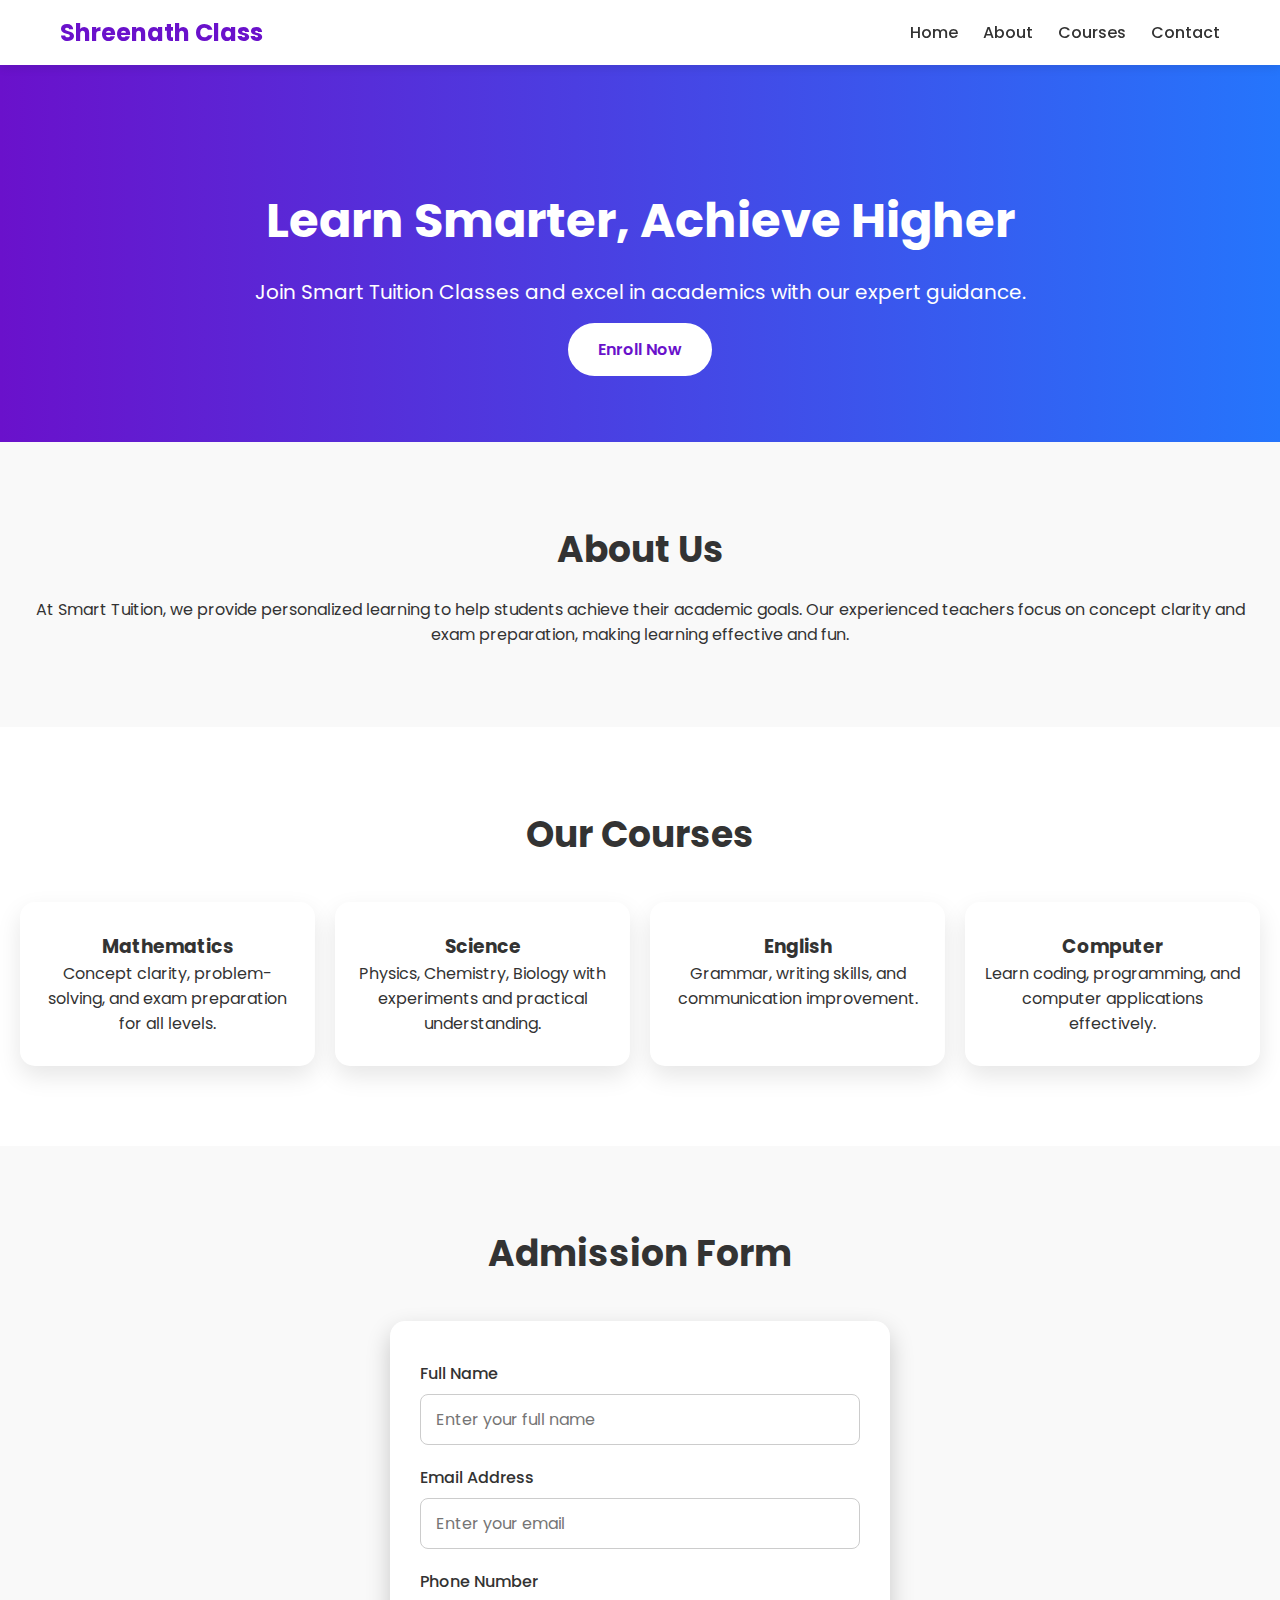
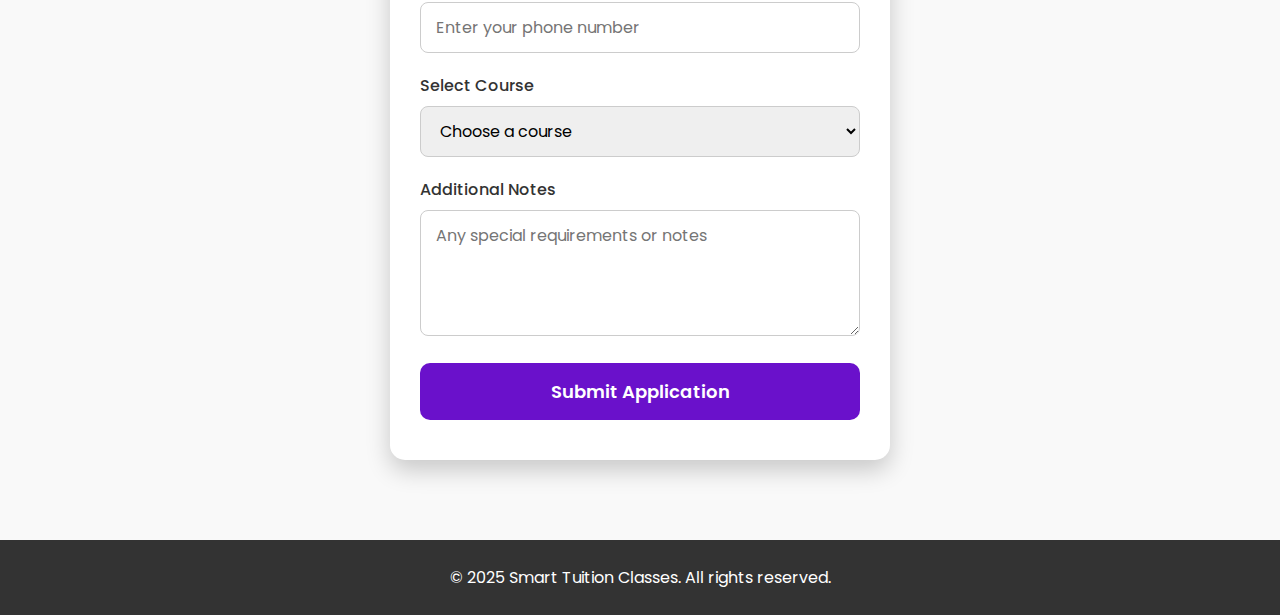
<file: project 5 form and website using ai/tution classes website/index.html>
<!DOCTYPE html>
<html lang="en">
<head>
    <meta charset="UTF-8">
    <meta name="viewport" content="width=device-width, initial-scale=1.0">
    <title>Smart Tuition Classes</title>
    <link href="https://fonts.googleapis.com/css2?family=Poppins:wght@400;500;600&display=swap" rel="stylesheet">
    <link rel="stylesheet" href="style.css">
</head>
<body>

    <!-- ===== Header / Navbar ===== -->
    <header>
        <div class="container header-container">
            <div class="logo">Shreenath Class</div>
            <nav>
                <ul>
                    <li><a href="#home" class="nav-link">Home</a></li>
                    <li><a href="#about" class="nav-link">About</a></li>
                    <li><a href="#courses" class="nav-link">Courses</a></li>
                    <li><a href="#contact" class="nav-link">Contact</a></li>
                </ul>
            </nav>
        </div>
    </header>

    <!-- ===== Hero Section ===== -->
    <section id="home" class="hero-section">
        <div class="hero-content">
            <h1>Learn Smarter, Achieve Higher</h1>
            <p>Join Smart Tuition Classes and excel in academics with our expert guidance.</p>
            <a href="#contact" class="btn">Enroll Now</a>
        </div>
    </section>

    <!-- ===== About Section ===== -->
    <section id="about" class="about-section">
        <div class="container">
            <h2>About Us</h2>
            <p>At Smart Tuition, we provide personalized learning to help students achieve their academic goals. Our experienced teachers focus on concept clarity and exam preparation, making learning effective and fun.</p>
        </div>
    </section>

    <!-- ===== Courses Section ===== -->
    <section id="courses" class="courses-section">
        <div class="container">
            <h2>Our Courses</h2>
            <div class="courses-grid">
                <div class="course-card">
                    <h3>Mathematics</h3>
                    <p>Concept clarity, problem-solving, and exam preparation for all levels.</p>
                </div>
                <div class="course-card">
                    <h3>Science</h3>
                    <p>Physics, Chemistry, Biology with experiments and practical understanding.</p>
                </div>
                <div class="course-card">
                    <h3>English</h3>
                    <p>Grammar, writing skills, and communication improvement.</p>
                </div>
                <div class="course-card">
                    <h3>Computer</h3>
                    <p>Learn coding, programming, and computer applications effectively.</p>
                </div>
            </div>
        </div>
    </section>

    <!-- ===== Contact / Admission Form Section ===== -->
    <section id="contact" class="contact-section">
        <div class="container">
            <h2>Admission Form</h2>
            <div class="form-container">
                <form id="admissionForm">
                    <div class="form-group">
                        <label for="fullname">Full Name</label>
                        <input type="text" id="fullname" name="fullname" placeholder="Enter your full name" required>
                    </div>

                    <div class="form-group">
                        <label for="email">Email Address</label>
                        <input type="email" id="email" name="email" placeholder="Enter your email" required>
                    </div>

                    <div class="form-group">
                        <label for="phone">Phone Number</label>
                        <input type="tel" id="phone" name="phone" placeholder="Enter your phone number" required>
                    </div>

                    <div class="form-group">
                        <label for="course">Select Course</label>
                        <select id="course" name="course" required>
                            <option value="" disabled selected>Choose a course</option>
                            <option value="maths">Mathematics</option>
                            <option value="science">Science</option>
                            <option value="english">English</option>
                            <option value="computer">Computer</option>
                        </select>
                    </div>

                    <div class="form-group">
                        <label for="message">Additional Notes</label>
                        <textarea id="message" name="message" rows="4" placeholder="Any special requirements or notes"></textarea>
                    </div>

                    <button type="submit" class="submit-btn">Submit Application</button>
                </form>
            </div>
        </div>
    </section>

    <!-- ===== Footer ===== -->
    <footer>
        <div class="container footer-container">
            <p>&copy; 2025 Smart Tuition Classes. All rights reserved.</p>
        </div>
    </footer>

    <script src="script.js"></script>
</body>
</html>
</file>
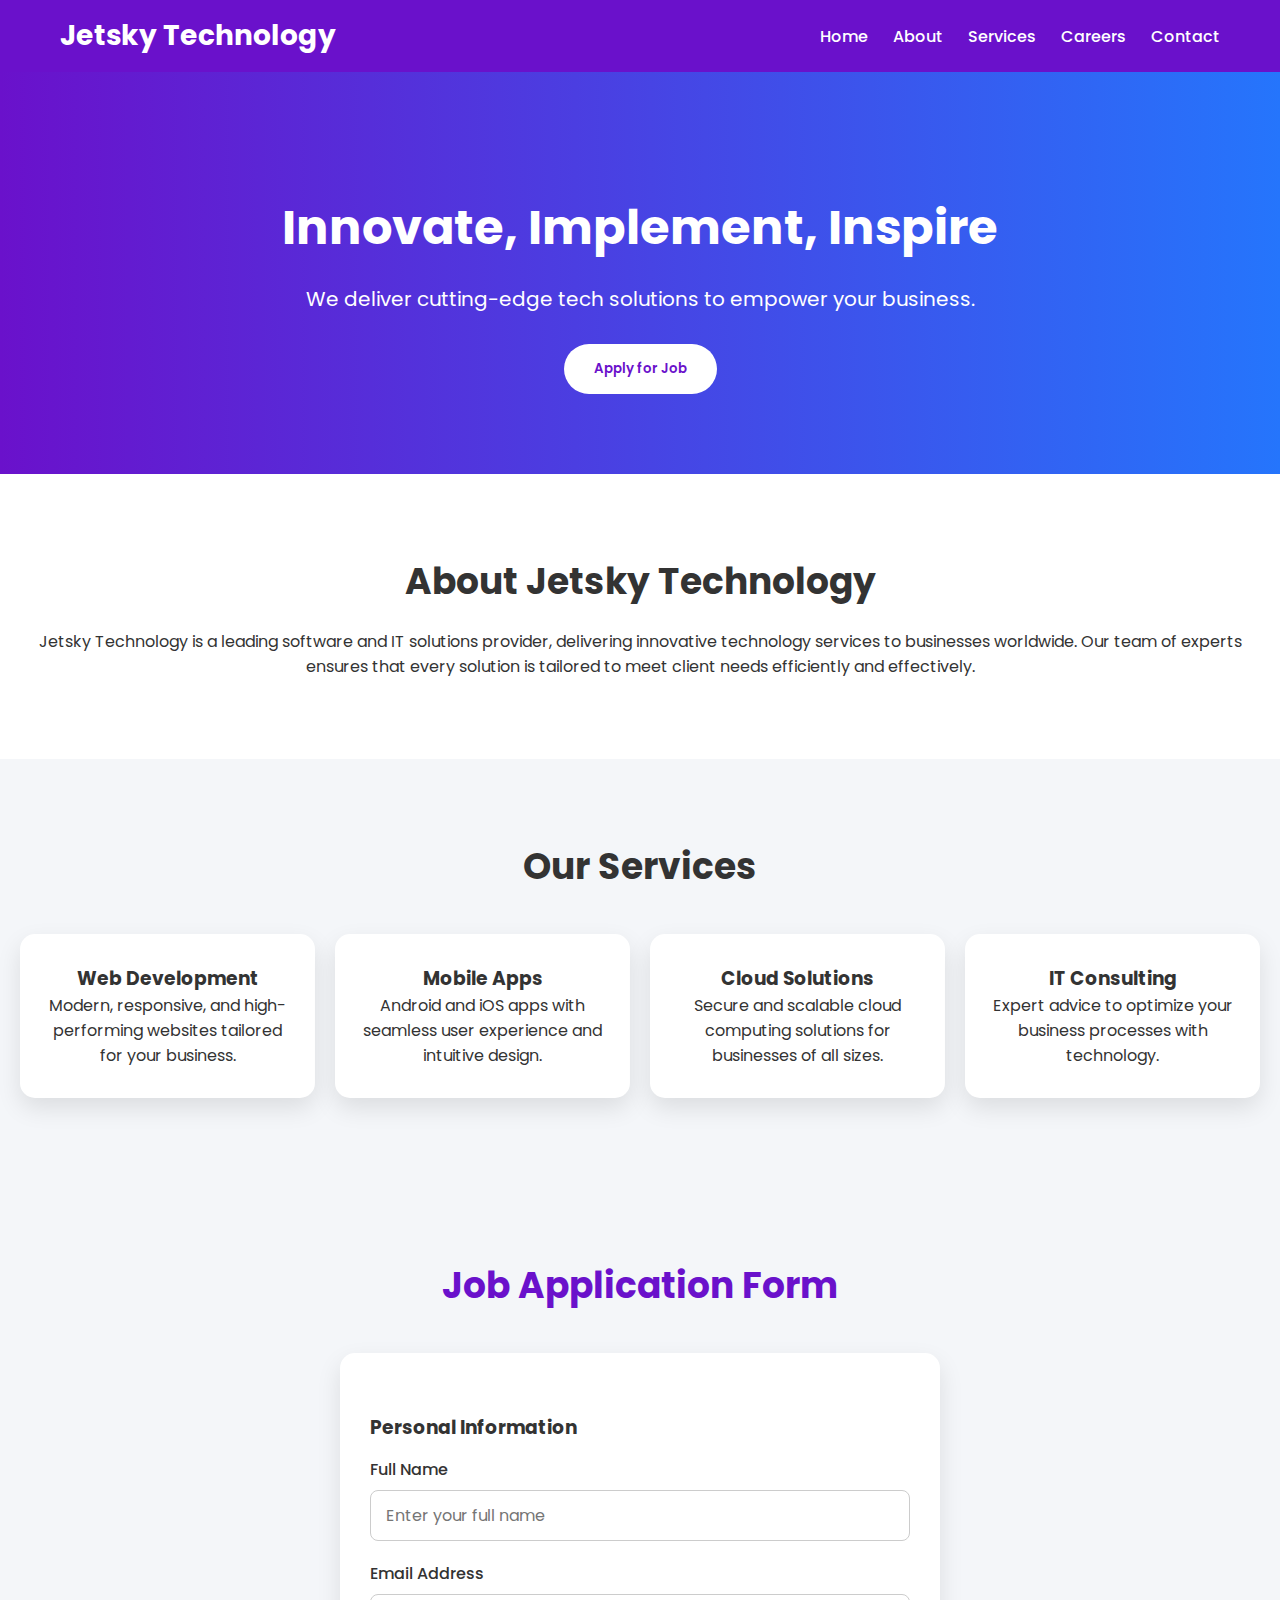
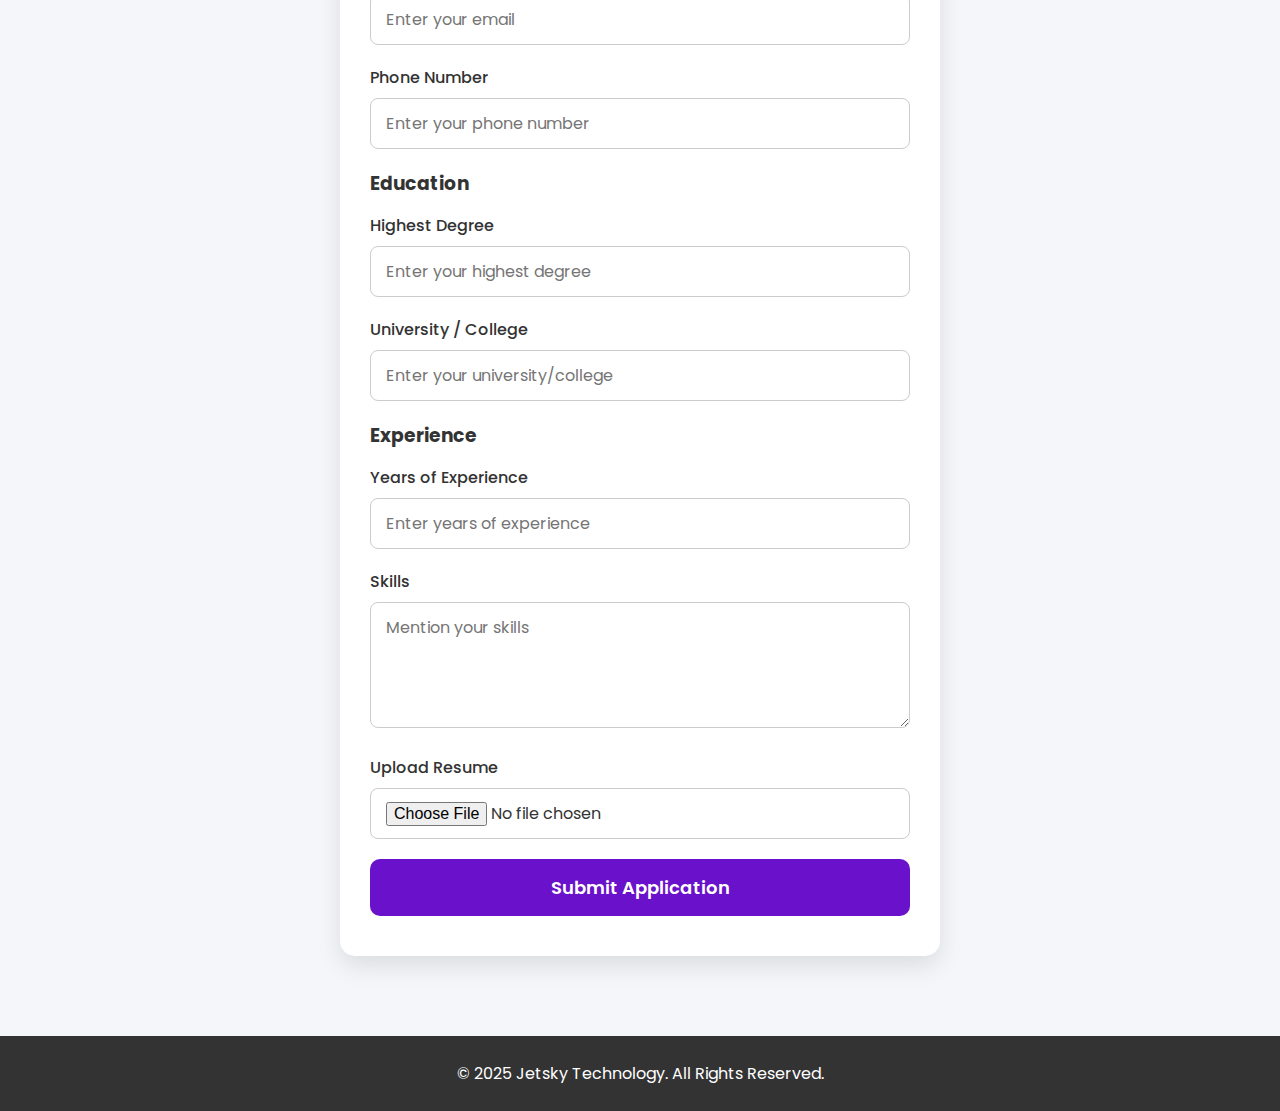
<file: project 7 job application form and website/website/index.html>
<!DOCTYPE html>
<html lang="en">
<head>
    <meta charset="UTF-8">
    <meta name="viewport" content="width=device-width, initial-scale=1.0">
    <title>Jetsky Technology</title>
    <link href="https://fonts.googleapis.com/css2?family=Poppins:wght@400;500;600&display=swap" rel="stylesheet">
    <link rel="stylesheet" href="style.css">
</head>
<body>

    <!-- ===== Header / Navbar ===== -->
    <header>
        <div class="container header-container">
            <div class="logo">Jetsky Technology</div>
            <nav>
                <ul>
                    <li><a href="#home">Home</a></li>
                    <li><a href="#about">About</a></li>
                    <li><a href="#services">Services</a></li>
                    <li><a href="#careers">Careers</a></li>
                    <li><a href="#contact">Contact</a></li>
                </ul>
            </nav>
        </div>
    </header>

    <!-- ===== Hero Section ===== -->
    <section id="home" class="hero-section">
        <div class="hero-content">
            <h1>Innovate, Implement, Inspire</h1>
            <p>We deliver cutting-edge tech solutions to empower your business.</p>
            <button class="btn" id="openFormBtn">Apply for Job</button>
        </div>
    </section>

    <!-- ===== About Section ===== -->
    <section id="about" class="about-section">
        <div class="container">
            <h2>About Jetsky Technology</h2>
            <p>Jetsky Technology is a leading software and IT solutions provider, delivering innovative technology services to businesses worldwide. Our team of experts ensures that every solution is tailored to meet client needs efficiently and effectively.</p>
        </div>
    </section>

    <!-- ===== Services Section ===== -->
    <section id="services" class="services-section">
        <div class="container">
            <h2>Our Services</h2>
            <div class="services-grid">
                <div class="service-card">
                    <h3>Web Development</h3>
                    <p>Modern, responsive, and high-performing websites tailored for your business.</p>
                </div>
                <div class="service-card">
                    <h3>Mobile Apps</h3>
                    <p>Android and iOS apps with seamless user experience and intuitive design.</p>
                </div>
                <div class="service-card">
                    <h3>Cloud Solutions</h3>
                    <p>Secure and scalable cloud computing solutions for businesses of all sizes.</p>
                </div>
                <div class="service-card">
                    <h3>IT Consulting</h3>
                    <p>Expert advice to optimize your business processes with technology.</p>
                </div>
            </div>
        </div>
    </section>

    <!-- ===== Careers / Job Application Form ===== -->
    <section id="careers" class="careers-section">
        <div class="container">
            <h2>Job Application Form</h2>
            <form id="jobForm" class="form-container">
                <h3>Personal Information</h3>
                <div class="form-group">
                    <label for="fullname">Full Name</label>
                    <input type="text" id="fullname" name="fullname" placeholder="Enter your full name" required>
                </div>
                <div class="form-group">
                    <label for="email">Email Address</label>
                    <input type="email" id="email" name="email" placeholder="Enter your email" required>
                </div>
                <div class="form-group">
                    <label for="phone">Phone Number</label>
                    <input type="tel" id="phone" name="phone" placeholder="Enter your phone number" required>
                </div>

                <h3>Education</h3>
                <div class="form-group">
                    <label for="degree">Highest Degree</label>
                    <input type="text" id="degree" name="degree" placeholder="Enter your highest degree" required>
                </div>
                <div class="form-group">
                    <label for="university">University / College</label>
                    <input type="text" id="university" name="university" placeholder="Enter your university/college" required>
                </div>

                <h3>Experience</h3>
                <div class="form-group">
                    <label for="experience">Years of Experience</label>
                    <input type="number" id="experience" name="experience" placeholder="Enter years of experience" required>
                </div>
                <div class="form-group">
                    <label for="skills">Skills</label>
                    <textarea id="skills" name="skills" rows="4" placeholder="Mention your skills" required></textarea>
                </div>

                <div class="form-group">
                    <label for="resume">Upload Resume</label>
                    <input type="file" id="resume" name="resume" accept=".pdf,.doc,.docx" required>
                </div>

                <button type="submit" class="submit-btn">Submit Application</button>
            </form>
        </div>
    </section>

    <!-- ===== Footer ===== -->
    <footer>
        <div class="container footer-container">
            <p>&copy; 2025 Jetsky Technology. All Rights Reserved.</p>
        </div>
    </footer>

    <script src="script.js"></script>
</body>
</html>
</file>
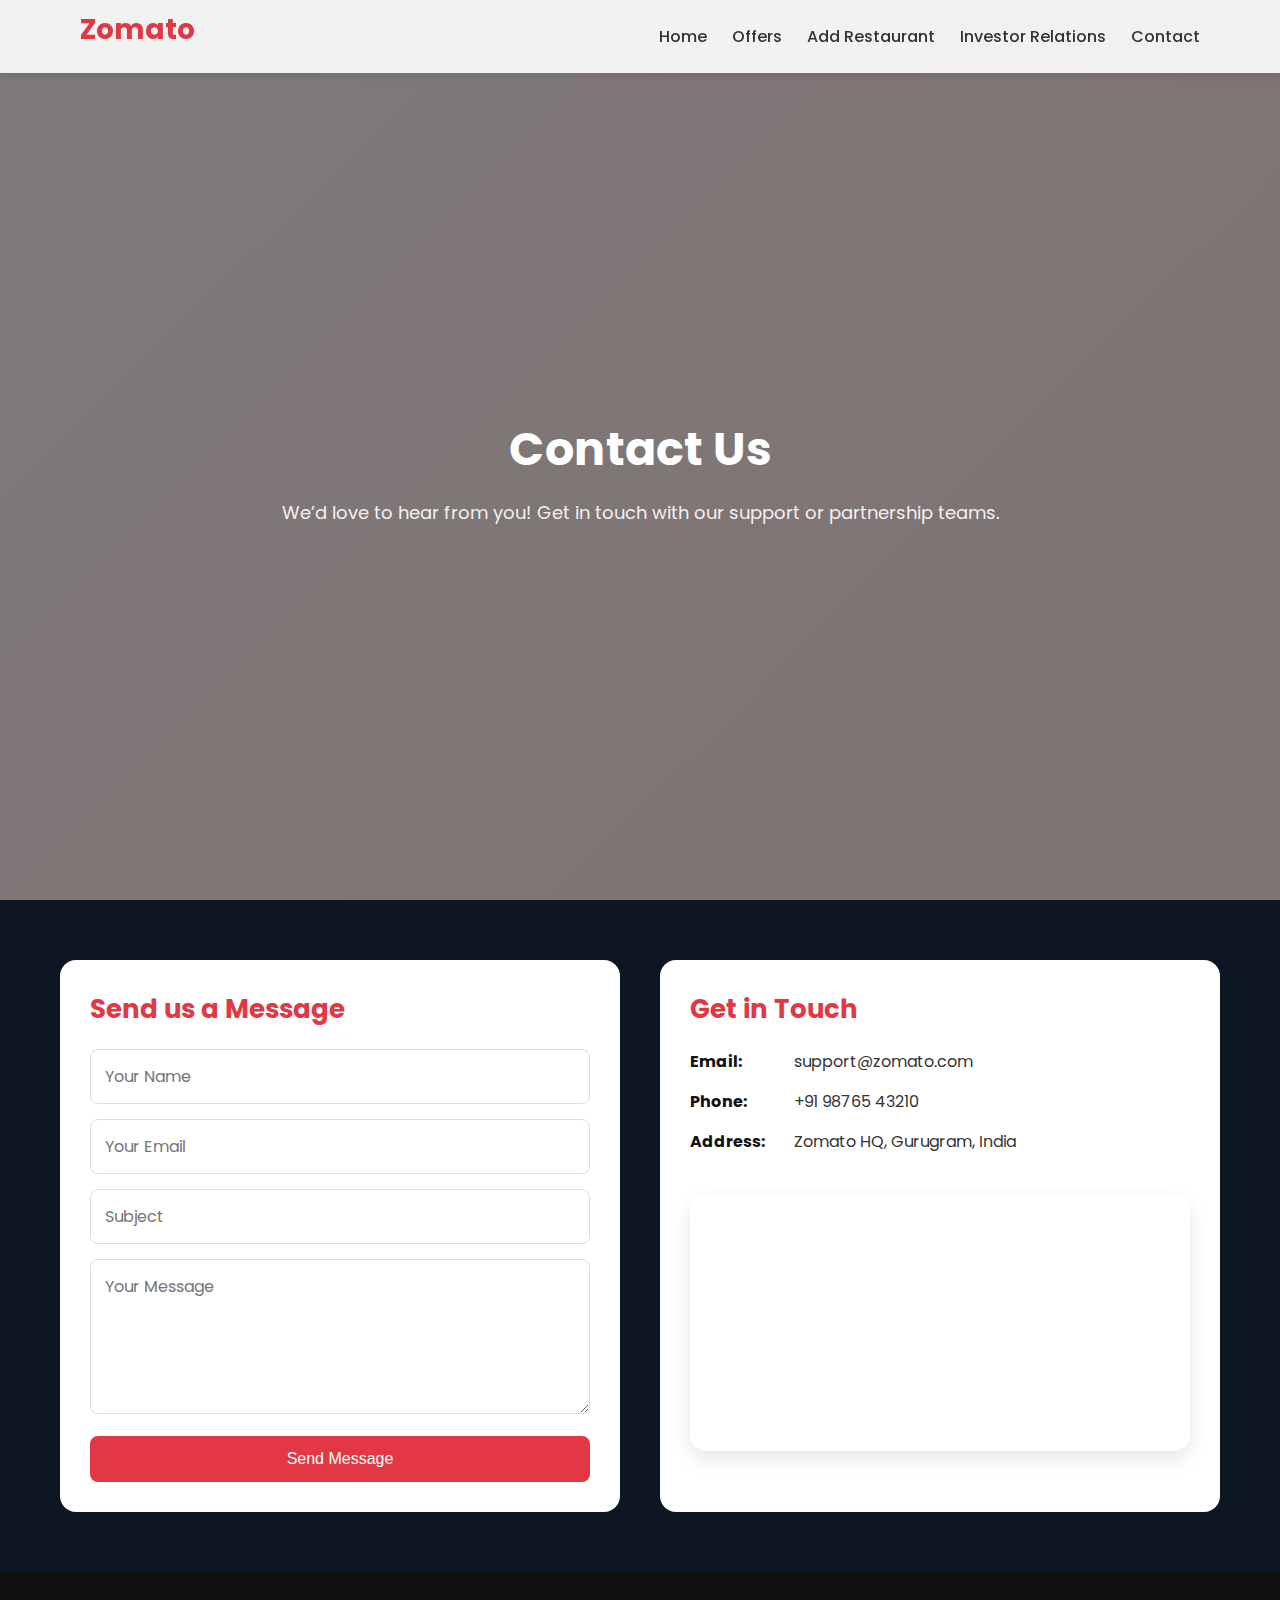
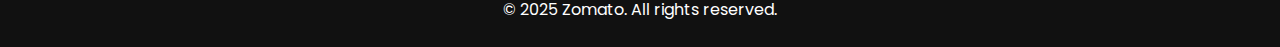
<file: project no 6 zomato website using ai/website/contact.html>
<!DOCTYPE html>
<html lang="en">
<head>
  <meta charset="UTF-8">
  <meta name="viewport" content="width=device-width, initial-scale=1.0">
  <title>Zomato | Contact Us</title>
  <link rel="stylesheet" href="style.css">
  <style>
    /* ===== CONTACT PAGE STYLE ===== */
    body {
      font-family: "Poppins", sans-serif;
      margin: 0;
      background: linear-gradient(135deg, #fff5f5, #ffe4e4);
      color: #333;
    }

    header {
      background: rgba(255, 255, 255, 0.9);
      padding: 15px 80px;
      display: flex;
      justify-content: space-between;
      align-items: center;
      box-shadow: 0 3px 8px rgba(0, 0, 0, 0.1);
    }

    header h1 {
      color: #e23744;
      font-size: 28px;
      font-weight: 700;
    }

    nav ul {
      list-style: none;
      display: flex;
      gap: 25px;
    }

    nav a {
      text-decoration: none;
      color: #333;
      font-weight: 500;
      transition: 0.3s;
    }

    nav a:hover {
      color: #e23744;
    }

    .hero {
      text-align: center;
      padding: 100px 20px 60px;
      background: url('https://images.unsplash.com/photo-1528605248644-14dd04022da1?auto=format&fit=crop&w=1600&q=80') center/cover;
      color: #fff;
      position: relative;
    }

    .hero::after {
      content: "";
      position: absolute;
      top: 0; left: 0;
      width: 100%; height: 100%;
      background: rgba(0, 0, 0, 0.5);
    }

    .hero-content {
      position: relative;
      z-index: 1;
    }

    .hero h2 {
      font-size: 46px;
      margin-bottom: 15px;
    }

    .hero p {
      font-size: 18px;
      opacity: 0.9;
    }

    .contact-container {
      max-width: 1200px;
      margin: 60px auto;
      display: grid;
      grid-template-columns: repeat(auto-fit, minmax(350px, 1fr));
      gap: 40px;
      padding: 0 20px;
    }

    .contact-form {
      background: #fff;
      padding: 30px;
      border-radius: 16px;
      box-shadow: 0 8px 20px rgba(0, 0, 0, 0.08);
    }

    .contact-form h3 {
      color: #e23744;
      margin-bottom: 20px;
      font-size: 26px;
    }

    .contact-form input,
    .contact-form textarea {
      width: 100%;
      padding: 14px;
      margin-bottom: 15px;
      border: 1px solid #ddd;
      border-radius: 8px;
      font-size: 16px;
      font-family: "Poppins", sans-serif;
      outline: none;
      transition: border-color 0.3s;
    }

    .contact-form input:focus,
    .contact-form textarea:focus {
      border-color: #e23744;
    }

    .contact-form button {
      width: 100%;
      padding: 14px;
      background: #e23744;
      color: #fff;
      border: none;
      border-radius: 8px;
      font-size: 16px;
      cursor: pointer;
      transition: 0.3s;
    }

    .contact-form button:hover {
      background: #ff495c;
    }

    .contact-info {
      background: #fff;
      padding: 30px;
      border-radius: 16px;
      box-shadow: 0 8px 20px rgba(0, 0, 0, 0.08);
    }

    .contact-info h3 {
      color: #e23744;
      margin-bottom: 20px;
      font-size: 26px;
    }

    .info-item {
      margin-bottom: 15px;
    }

    .info-item strong {
      display: inline-block;
      width: 100px;
      color: #111;
    }

    .map {
      margin-top: 40px;
      border-radius: 16px;
      overflow: hidden;
      box-shadow: 0 8px 20px rgba(0, 0, 0, 0.1);
    }

    footer {
      text-align: center;
      padding: 25px;
      background: #111;
      color: #fff;
      margin-top: 60px;
    }
  </style>
</head>
<body>

  <header>
    <h1>Zomato</h1>
    <nav>
      <ul>
        <li><a href="index.html">Home</a></li>
        <li><a href="offers.html">Offers</a></li>
        <li><a href="add-restaurant.html">Add Restaurant</a></li>
        <li><a href="investor.html">Investor Relations</a></li>
        <li><a href="contact.html" class="active">Contact</a></li>
      </ul>
    </nav>
  </header>

  <section class="hero">
    <div class="hero-content">
      <h2>Contact Us</h2>
      <p>We’d love to hear from you! Get in touch with our support or partnership teams.</p>
    </div>
  </section>

  <section class="contact-container">

    <div class="contact-form">
      <h3>Send us a Message</h3>
      <form id="contactForm">
        <input type="text" placeholder="Your Name" required>
        <input type="email" placeholder="Your Email" required>
        <input type="text" placeholder="Subject" required>
        <textarea rows="5" placeholder="Your Message" required></textarea>
        <button type="submit">Send Message</button>
      </form>
    </div>

    <div class="contact-info">
      <h3>Get in Touch</h3>
      <div class="info-item"><strong>Email:</strong> support@zomato.com</div>
      <div class="info-item"><strong>Phone:</strong> +91 98765 43210</div>
      <div class="info-item"><strong>Address:</strong> Zomato HQ, Gurugram, India</div>

      <div class="map">
        <iframe 
          src="https://www.google.com/maps/embed?pb=!1m18!1m12!1m3!1d3503.727295238422!2d77.0496!3d28.4681!2m3!1f0!2f0!3f0!3m2!1i1024!2i768!4f13.1!3m3!1m2!1s0x390d193d00000001%3A0x8d20a1b1fddc1b1b!2sZomato%20Office!5e0!3m2!1sen!2sin!4v1697478123999!5m2!1sen!2sin"
          width="100%" height="250" style="border:0;" allowfullscreen="" loading="lazy"></iframe>
      </div>
    </div>

  </section>

  <footer>
    <p>© 2025 Zomato. All rights reserved.</p>
  </footer>

  <script>
    document.getElementById('contactForm').addEventListener('submit', function(e){
      e.preventDefault();
      alert('Thank you for contacting Zomato! We’ll get back to you soon.');
      this.reset();
    });
  </script>

</body>
</html>
</file>
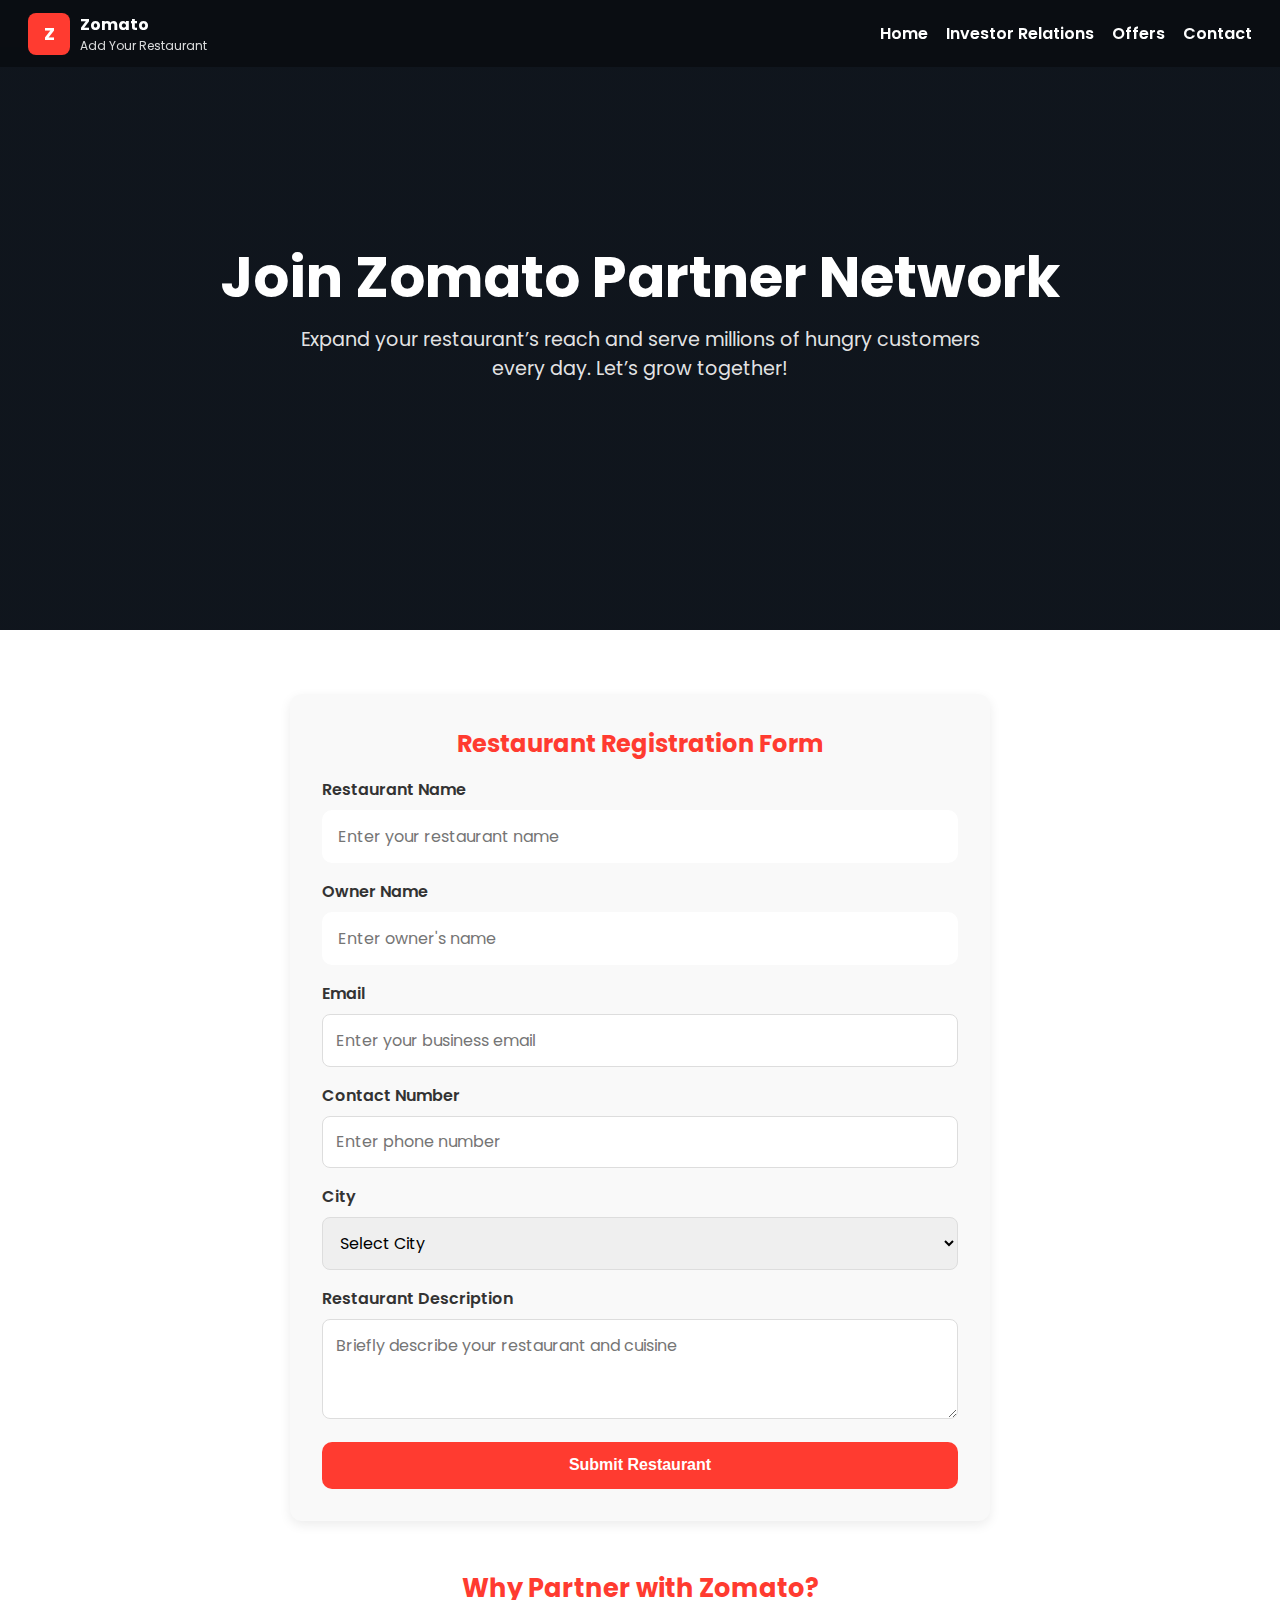
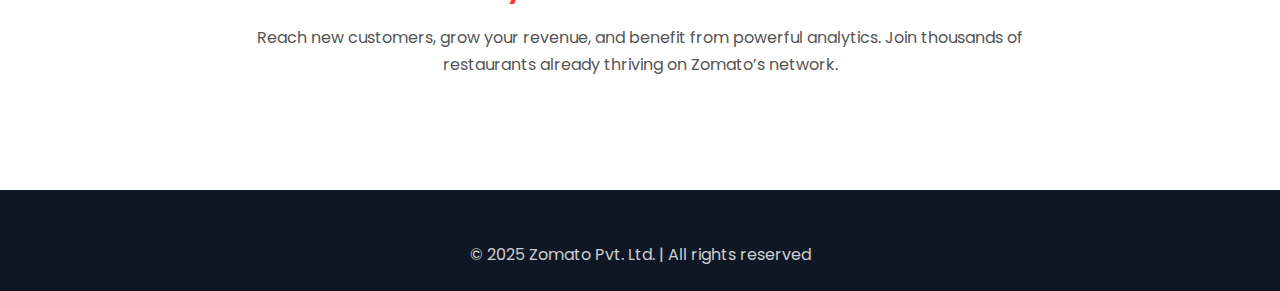
<file: project no 6 zomato website using ai/website/restaurant.html>
<!DOCTYPE html>
<html lang="en">
<head>
  <meta charset="UTF-8" />
  <meta name="viewport" content="width=device-width, initial-scale=1.0" />
  <title>Zomato – Add Your Restaurant</title>
  <link rel="stylesheet" href="style.css" />
  <link href="https://fonts.googleapis.com/css2?family=Poppins:wght@300;400;600;700&display=swap" rel="stylesheet" />
  <style>
    /* --- Restaurant Page Custom Styles --- */
    .restaurant-hero {
      min-height: 70vh;
      background: linear-gradient(rgba(16,20,24,0.6), rgba(16,20,24,0.6)),
        url('https://images.unsplash.com/photo-1551782450-a2132b4ba21d?q=80&w=1600&auto=format&fit=crop');
      background-size: cover;
      background-position: center;
      color: #fff;
      display: flex;
      align-items: center;
      justify-content: center;
      text-align: center;
      padding: 3rem;
    }

    .restaurant-hero h1 {
      font-size: clamp(2rem, 5vw, 3.5rem);
      margin-bottom: 1rem;
    }

    .restaurant-hero p {
      font-size: 1.2rem;
      max-width: 700px;
      margin: 0 auto;
      color: rgba(255, 255, 255, 0.9);
    }

    .restaurant-form {
      background: #fff;
      color: #333;
      padding: 4rem 2rem;
      display: flex;
      flex-direction: column;
      align-items: center;
    }

    form {
      max-width: 700px;
      width: 100%;
      background: #f9f9f9;
      padding: 2rem;
      border-radius: 12px;
      box-shadow: 0 4px 12px rgba(0,0,0,0.08);
    }

    h2 {
      color: #ff3b30;
      text-align: center;
      margin-bottom: 1rem;
    }

    .form-group {
      margin-bottom: 1rem;
    }

    label {
      display: block;
      font-weight: 600;
      margin-bottom: 0.5rem;
    }

    input, textarea, select {
      width: 100%;
      padding: 0.8rem;
      border: 1px solid #ddd;
      border-radius: 8px;
      font-size: 1rem;
      font-family: 'Poppins', sans-serif;
    }

    textarea {
      resize: vertical;
      min-height: 100px;
    }

    button.submit-btn {
      background: #ff3b30;
      border: none;
      color: white;
      padding: 0.9rem 1.5rem;
      border-radius: 10px;
      font-weight: 600;
      font-size: 1rem;
      cursor: pointer;
      transition: 0.3s;
      width: 100%;
    }

    button.submit-btn:hover {
      background: #ff665e;
      transform: translateY(-2px);
    }

    .info-section {
      max-width: 800px;
      margin: 3rem auto;
      text-align: center;
    }

    .info-section h3 {
      color: #ff3b30;
      font-size: 1.6rem;
      margin-bottom: 1rem;
    }

    .info-section p {
      color: #555;
      line-height: 1.7;
    }

    footer {
      background: #0f1724;
      color: rgba(255,255,255,0.8);
      text-align: center;
      padding: 1.5rem;
    }
  </style>
</head>
<body>

  <header>
    <div class="logo">
      <div class="mark">Z</div>
      <div style="color:white">
        <div style="font-weight:700;">Zomato</div>
        <div style="font-size:12px;opacity:0.85;">Add Your Restaurant</div>
      </div>
    </div>

    <nav>
      <ul>
        <li><a href="index.html">Home</a></li>
        <li><a href="investor.html">Investor Relations</a></li>
        <li><a href="offers.html">Offers</a></li>
        <li><a href="contact.html">Contact</a></li>
      </ul>
    </nav>
  </header>

  <section class="restaurant-hero">
    <div>
      <h1>Join Zomato Partner Network</h1>
      <p>Expand your restaurant’s reach and serve millions of hungry customers every day. Let’s grow together!</p>
    </div>
  </section>

  <section class="restaurant-form">
    <form id="addRestaurantForm">
      <h2>Restaurant Registration Form</h2>
      <div class="form-group">
        <label for="restaurantName">Restaurant Name</label>
        <input type="text" id="restaurantName" name="restaurantName" placeholder="Enter your restaurant name" required />
      </div>

      <div class="form-group">
        <label for="ownerName">Owner Name</label>
        <input type="text" id="ownerName" name="ownerName" placeholder="Enter owner's name" required />
      </div>

      <div class="form-group">
        <label for="email">Email</label>
        <input type="email" id="email" name="email" placeholder="Enter your business email" required />
      </div>

      <div class="form-group">
        <label for="phone">Contact Number</label>
        <input type="tel" id="phone" name="phone" placeholder="Enter phone number" required />
      </div>

      <div class="form-group">
        <label for="city">City</label>
        <select id="city" name="city" required>
          <option value=\"\">Select City</option>
          <option>Mumbai</option>
          <option>Delhi</option>
          <option>Pune</option>
          <option>Bangalore</option>
          <option>Hyderabad</option>
        </select>
      </div>

      <div class="form-group">
        <label for="description">Restaurant Description</label>
        <textarea id="description" name="description" placeholder="Briefly describe your restaurant and cuisine" required></textarea>
      </div>

      <button type="submit" class="submit-btn">Submit Restaurant</button>
    </form>

    <div class="info-section">
      <h3>Why Partner with Zomato?</h3>
      <p>Reach new customers, grow your revenue, and benefit from powerful analytics. Join thousands of restaurants already thriving on Zomato’s network.</p>
    </div>
  </section>

  <footer>
    © 2025 Zomato Pvt. Ltd. | All rights reserved
  </footer>

  <script src="script.js"></script>
  <script>
    document.getElementById('addRestaurantForm').addEventListener('submit', function(e) {
      e.preventDefault();
      alert('🎉 Your restaurant has been submitted for review! Our team will contact you shortly.');
      this.reset();
    });
  </script>
</body>
</html>
</file>
<file: project 5 form and website using ai/tution classes website/style.css>
/* ===== Global Styles ===== */
* {
    margin: 0;
    padding: 0;
    box-sizing: border-box;
    font-family: 'Poppins', sans-serif;
}

body {
    scroll-behavior: smooth;
    color: #333;
}

/* ===== Header ===== */
header {
    background: #fff;
    box-shadow: 0 2px 10px rgba(0,0,0,0.1);
    position: sticky;
    top: 0;
    z-index: 100;
}

.header-container {
    max-width: 1200px;
    margin: auto;
    display: flex;
    justify-content: space-between;
    align-items: center;
    padding: 15px 20px;
}

.logo {
    font-size: 24px;
    font-weight: 700;
    color: #6a11cb;
}

nav ul {
    display: flex;
    list-style: none;
}

nav ul li {
    margin-left: 25px;
}

nav ul li a {
    text-decoration: none;
    color: #333;
    font-weight: 500;
    transition: 0.3s;
}

nav ul li a:hover {
    color: #6a11cb;
}

/* ===== Hero Section ===== */
.hero-section {
    background: linear-gradient(to right, #6a11cb, #2575fc);
    color: #fff;
    text-align: center;
    padding: 120px 20px 80px;
}

.hero-section h1 {
    font-size: 48px;
    margin-bottom: 20px;
}

.hero-section p {
    font-size: 20px;
    margin-bottom: 30px;
}

.hero-section .btn {
    background: #fff;
    color: #6a11cb;
    padding: 15px 30px;
    text-decoration: none;
    border-radius: 50px;
    font-weight: 600;
    transition: 0.3s;
}

.hero-section .btn:hover {
    background: #6a11cb;
    color: #fff;
}

/* ===== About Section ===== */
.about-section {
    padding: 80px 20px;
    background: #f9f9f9;
    text-align: center;
}

.about-section h2 {
    font-size: 36px;
    margin-bottom: 20px;
}

/* ===== Courses Section ===== */
.courses-section {
    padding: 80px 20px;
    text-align: center;
}

.courses-section h2 {
    font-size: 36px;
    margin-bottom: 40px;
}

.courses-grid {
    display: grid;
    grid-template-columns: repeat(auto-fit, minmax(220px, 1fr));
    gap: 20px;
}

.course-card {
    background: #fff;
    padding: 30px 20px;
    border-radius: 15px;
    box-shadow: 0 10px 25px rgba(0,0,0,0.1);
    transition: 0.3s;
}

.course-card:hover {
    transform: translateY(-10px);
    box-shadow: 0 15px 30px rgba(0,0,0,0.15);
}

/* ===== Contact / Form Section ===== */
.contact-section {
    padding: 80px 20px;
    background: #f9f9f9;
    text-align: center;
}

.contact-section h2 {
    font-size: 36px;
    margin-bottom: 40px;
}

.form-container {
    background: #fff;
    border-radius: 15px;
    padding: 40px 30px;
    max-width: 500px;
    margin: auto;
    box-shadow: 0 10px 25px rgba(0,0,0,0.2);
    transition: 0.3s;
}

.form-container:hover {
    transform: translateY(-5px);
}

.form-group {
    margin-bottom: 20px;
    text-align: left;
}

.form-group label {
    display: block;
    margin-bottom: 8px;
    font-weight: 500;
}

.form-group input,
.form-group select,
.form-group textarea {
    width: 100%;
    padding: 12px 15px;
    border: 1px solid #ccc;
    border-radius: 8px;
    font-size: 16px;
    transition: 0.3s;
}

.form-group input:focus,
.form-group select:focus,
.form-group textarea:focus {
    border-color: #6a11cb;
    outline: none;
    box-shadow: 0 0 5px rgba(106,17,203,0.5);
}

.form-group textarea {
    resize: vertical;
}

.submit-btn {
    width: 100%;
    padding: 15px;
    border: none;
    background: #6a11cb;
    color: #fff;
    font-size: 18px;
    font-weight: 600;
    border-radius: 10px;
    cursor: pointer;
    transition: 0.3s;
}

.submit-btn:hover {
    background: #2575fc;
}

/* ===== Footer ===== */
footer {
    background: #333;
    color: #fff;
    text-align: center;
    padding: 25px 20px;
}
</file>
<file: project 7 job application form and website/website/style.css>
/* ===== Global Styles ===== */
* {
    margin: 0;
    padding: 0;
    box-sizing: border-box;
    font-family: 'Poppins', sans-serif;
}

body {
    scroll-behavior: smooth;
    background: #f4f6f9;
    color: #333;
}

/* ===== Header ===== */
header {
    background: #6a11cb;
    color: #fff;
    position: sticky;
    top: 0;
    z-index: 100;
}

.header-container {
    max-width: 1200px;
    margin: auto;
    padding: 15px 20px;
    display: flex;
    justify-content: space-between;
    align-items: center;
}

.logo {
    font-size: 28px;
    font-weight: 700;
}

header nav ul {
    list-style: none;
    display: flex;
}

header nav ul li {
    margin-left: 25px;
}

header nav ul li a {
    color: #fff;
    text-decoration: none;
    font-weight: 500;
    transition: 0.3s;
}

header nav ul li a:hover {
    color: #f0c330;
}

/* ===== Hero Section ===== */
.hero-section {
    background: linear-gradient(to right, #6a11cb, #2575fc);
    color: #fff;
    text-align: center;
    padding: 120px 20px 80px;
}

.hero-section h1 {
    font-size: 48px;
    margin-bottom: 20px;
}

.hero-section p {
    font-size: 20px;
    margin-bottom: 30px;
}

.hero-section .btn {
    background: #fff;
    color: #6a11cb;
    padding: 15px 30px;
    border-radius: 50px;
    font-weight: 600;
    border: none;
    cursor: pointer;
    transition: 0.3s;
}

.hero-section .btn:hover {
    background: #f0c330;
    color: #333;
}

/* ===== About Section ===== */
.about-section {
    padding: 80px 20px;
    text-align: center;
    background: #fff;
}

.about-section h2 {
    font-size: 36px;
    margin-bottom: 20px;
}

/* ===== Services Section ===== */
.services-section {
    padding: 80px 20px;
    text-align: center;
}

.services-section h2 {
    font-size: 36px;
    margin-bottom: 40px;
}

.services-grid {
    display: grid;
    grid-template-columns: repeat(auto-fit, minmax(250px, 1fr));
    gap: 20px;
}

.service-card {
    background: #fff;
    padding: 30px 20px;
    border-radius: 15px;
    box-shadow: 0 10px 25px rgba(0,0,0,0.1);
    transition: 0.3s;
}

.service-card:hover {
    transform: translateY(-10px);
    box-shadow: 0 15px 30px rgba(0,0,0,0.15);
}

/* ===== Careers / Form Section ===== */
.careers-section {
    padding: 80px 20px;
    background: #f4f6f9;
}

.careers-section h2 {
    text-align: center;
    font-size: 36px;
    margin-bottom: 40px;
    color: #6a11cb;
}

.form-container {
    max-width: 600px;
    margin: auto;
    background: #fff;
    padding: 40px 30px;
    border-radius: 15px;
    box-shadow: 0 10px 25px rgba(0,0,0,0.1);
}

.form-container h3 {
    margin-top: 20px;
    margin-bottom: 15px;
    color: #333;
}

.form-group {
    margin-bottom: 20px;
}

.form-group label {
    display: block;
    margin-bottom: 8px;
    font-weight: 500;
}

.form-group input,
.form-group textarea {
    width: 100%;
    padding: 12px 15px;
    border-radius: 8px;
    border: 1px solid #ccc;
    font-size: 16px;
    transition: 0.3s;
}

.form-group input:focus,
.form-group textarea:focus {
    border-color: #6a11cb;
    outline: none;
    box-shadow: 0 0 5px rgba(106,17,203,0.2);
}

textarea {
    resize: vertical;
}

.submit-btn {
    width: 100%;
    padding: 15px;
    border: none;
    background: #6a11cb;
    color: #fff;
    font-size: 18px;
    font-weight: 600;
    border-radius: 10px;
    cursor: pointer;
    transition: 0.3s;
}

.submit-btn:hover {
    background: #2575fc;
}

/* ===== Footer ===== */
footer {
    background: #333;
    color: #fff;
    text-align: center;
    padding: 25px 20px;
}
</file>
<file: project no 6 zomato website using ai/website/style.css>
/* ===============================
   ZOMATO WEBSITE - STYLE.CSS
   =============================== */

@import url('https://fonts.googleapis.com/css2?family=Poppins:wght@300;400;600;700&display=swap');

:root {
  --accent: #ff3b30;
  --dark: #0f1724;
  --muted: rgba(255, 255, 255, 0.85);
}

* {
  box-sizing: border-box;
  margin: 0;
  padding: 0;
}

body, html {
  height: 100%;
  font-family: 'Poppins', system-ui, Segoe UI, Roboto, Arial, sans-serif;
  background-color: var(--dark);
  color: var(--muted);
}

/* ===============================
   HEADER SECTION
   =============================== */
header {
  position: fixed;
  top: 0;
  left: 0;
  right: 0;
  z-index: 100;
  padding: 12px 28px;
  display: flex;
  align-items: center;
  justify-content: space-between;
  background: rgba(0, 0, 0, 0.35);
  backdrop-filter: blur(8px);
}

.logo {
  display: flex;
  align-items: center;
  gap: 10px;
}

.logo .mark {
  width: 42px;
  height: 42px;
  background: var(--accent);
  border-radius: 8px;
  display: flex;
  align-items: center;
  justify-content: center;
  color: white;
  font-weight: 700;
  font-size: 18px;
}

.logo div {
  color: white;
}

nav ul {
  list-style: none;
  display: flex;
  gap: 18px;
}

nav a {
  text-decoration: none;
  color: white;
  font-weight: 600;
  transition: 0.3s;
}

nav a:hover {
  color: var(--accent);
}

/* ===============================
   HERO SECTION
   =============================== */
.hero {
  min-height: 100vh;
  display: flex;
  align-items: center;
  justify-content: center;
  background-image: linear-gradient(rgba(16, 20, 24, 0.55), rgba(16, 20, 24, 0.55)),
    url('https://images.unsplash.com/photo-1544025162-d76694265947?q=80&w=1600&auto=format&fit=crop');
  background-size: cover;
  background-position: center;
  color: var(--muted);
  padding: 3rem;
  text-align: center;
}

.hero-inner {
  max-width: 1100px;
  width: 100%;
}

.eyebrow {
  font-weight: 700;
  color: var(--muted);
  margin-bottom: 12px;
}

h1 {
  font-size: clamp(28px, 4vw, 56px);
  line-height: 1.1;
  margin-bottom: 12px;
}

p.lead {
  max-width: 760px;
  margin: 0 auto 22px;
  color: rgba(255, 255, 255, 0.9);
}

/* ===============================
   SEARCH BAR
   =============================== */
.search-card {
  display: flex;
  justify-content: center;
  align-items: center;
  gap: 10px;
  margin: 0 auto;
  max-width: 820px;
}

.input-wrap {
  flex: 1;
}

input[type="text"] {
  width: 100%;
  padding: 14px 16px;
  border-radius: 10px;
  border: none;
  font-size: 16px;
}

button.cta {
  background: var(--accent);
  border: none;
  color: white;
  padding: 12px 18px;
  border-radius: 10px;
  font-weight: 700;
  cursor: pointer;
  transition: 0.3s;
}

button.cta:hover {
  background: #ff665e;
}

/* ===============================
   POPULAR DISHES
   =============================== */
.popular {
  display: grid;
  grid-template-columns: repeat(auto-fit, minmax(160px, 1fr));
  gap: 12px;
  margin-top: 26px;
}

.dish {
  background: rgba(255, 255, 255, 0.06);
  padding: 10px;
  border-radius: 10px;
  transition: transform 0.3s;
}

.dish:hover {
  transform: scale(1.05);
}

.dish img {
  width: 100%;
  height: 120px;
  object-fit: cover;
  border-radius: 8px;
}

.dish p {
  margin-top: 8px;
  font-weight: 600;
}

/* ===============================
   FOOTER
   =============================== */
footer {
  margin-top: 28px;
  padding: 28px;
  text-align: center;
  color: rgba(255, 255, 255, 0.75);
}

/* ===============================
   RESPONSIVE DESIGN
   =============================== */
@media (max-width: 720px) {
  nav ul {
    display: none;
  }

  .search-card {
    flex-direction: column;
  }

  button.cta {
    width: 100%;
  }
}
</file>
